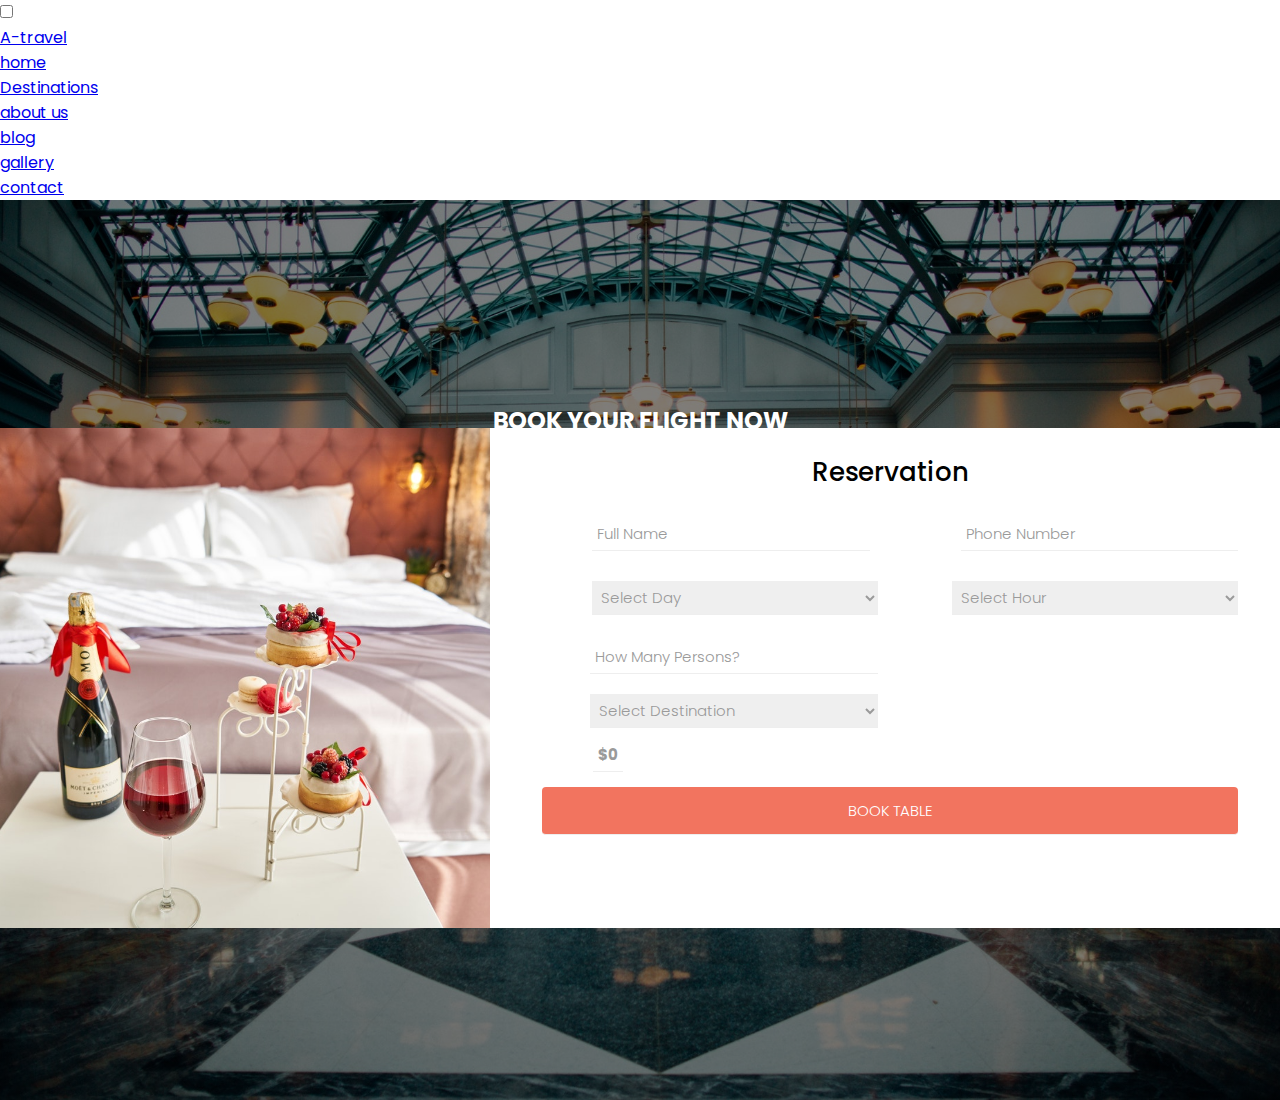
<file: Form/index.html>
<!DOCTYPE html>
<html>
    <head>
        <meta charset="utf-8">
        <meta http-equiv="X-UA-Compatible" content="IE=edge">
        <title>Reservation Form</title>
        <meta name="viewport" content="width=device-width, initial-scale=1">
        <link rel="stylesheet" href="main.css">
        <link rel="stylesheet" href="C:\Users\DIDI\Desktop\projet\style.css">

    </head>
    <nav class="nav-bar" id="navbar">
        <input type="checkbox" id="bars">
        <div class="content">
            <div class="site-logo">
                <a href="C:\Users\DIDI\Desktop\projet\index.html" class="logo-link">A-travel</a>
            </div>
    
            <ul class="navigation">
                <li class="link"><a href="C:\Users\DIDI\Desktop\projet\index.html">home</a></li>
                <li class="link"><a href="C:\Users\DIDI\Desktop\projet\home.html">Destinations</a></li>
                <li class="link"><a href="#about">about us</a></li>
                 <li class="link"><a href="#blog">blog</a></li>
                <li class="link"><a href="#gallery">gallery</a></li>
                <li class="link"><a href="C:\Users\DIDI\Desktop\projet\contact.html">contact</a></li>
    
            </ul>
    
            <label for='bars' class="icon-bars"><i class="ri-bar-chart-2-fill"></i></label>
        </div>
    </nav>
    <body>
        
        <section class = "banner">
            <h2>BOOK YOUR FLIGHT NOW</h2>
<div class="card-container">
    <div class="card-img">
    </div>

    <div class="card-content">
        <h3>Reservation</h3>
        <form>
            <div class="form-row">
                <label for="full-name">Full Name:</label>
                <input type="text" id="full-name" placeholder="Full Name">
                <label for="phone-number">Phone Number:</label>
                <input type="text" id="phone-number" placeholder="Phone Number">
            </div>
            <div class="form-row">
                <label for="days">Select Day:</label>
                <select name="days" id="days">
                    <option value="day-select">Select Day</option>
                    <option value="sunday">Sunday</option>
                    <option value="monday">Monday</option>
                    <option value="tuesday">Tuesday</option>
                    <option value="wednesday">Wednesday</option>
                    <option value="thursday">Thursday</option>
                    <option value="friday">Friday</option>
                    <option value="saturday">Saturday</option>
                </select>
                <label for="hours">Select Hour:</label>
                <select name="hours" id="hours">
                    <option value="hour-select">Select Hour</option>
                    <option value="10">10: 00</option>
                    <option value="12">12: 00</option>
                    <option value="14">14: 00</option>
                    <option value="16">16: 00</option>
                    <option value="18">18: 00</option>
                    <option value="20">20: 00</option>
                    <option value="22">22: 00</option>
                </select>
            </div>
        
           
            <div class="form-row">
                <label for="how-many-persons">How Many Persons?</label>
                <input type="number" id="how-many-persons" placeholder="How Many Persons?" min="1">
            </div>
            <div class="add">
                <div class="form-row">
                    <label for="destination">Select Destination:</label>
                    <select name="Destination" id="destination" onchange="updatePrice()">
                        <option value="select-destination">Select Destination</option>
                        <option value="hawaii">Hawaii</option>
                        <option value="indonesia">Indonesia</option>
                        <option value="australia">Australia</option>
                    </select>
                </div>
            </div>
            <div class="form-row">
                <label for="price">Price:</label>
                <span id="price-display">$0</span>
            </div>
            
            <div class="form-row">
                <input type="submit" value="BOOK TABLE">
            </div>
        </form>
    </div>
</div>


                </div>
            </div>
        </section>
        <script>
            function updatePrice() {
                var destinationSelect = document.getElementById("destination");
                var priceDisplay = document.getElementById("price-display");
                var selectedOption = destinationSelect.options[destinationSelect.selectedIndex];
                var personNumber= document.getElementById("how-many-persons");
                
                var price = 0;
                var personNumberint= parseInt(personNumber.value);
                switch (selectedOption.value) {
                    case "hawaii":
                        price = 1000;
                        break;
                    case "indonesia":
                        price = 800;
                        break;
                    case "australia":
                        price = 700;
                        break;
                    default:
                        console.log("Invalid destination:", selectedOption.value);
                }
                var totalPrice= price*personNumberint;
                priceDisplay.textContent =  totalPrice +"DT";
                document.getElementById("how-many-persons").addEventListener("input", updatePrice);

            }

        </script>
        
    </body>
</html>
</file>
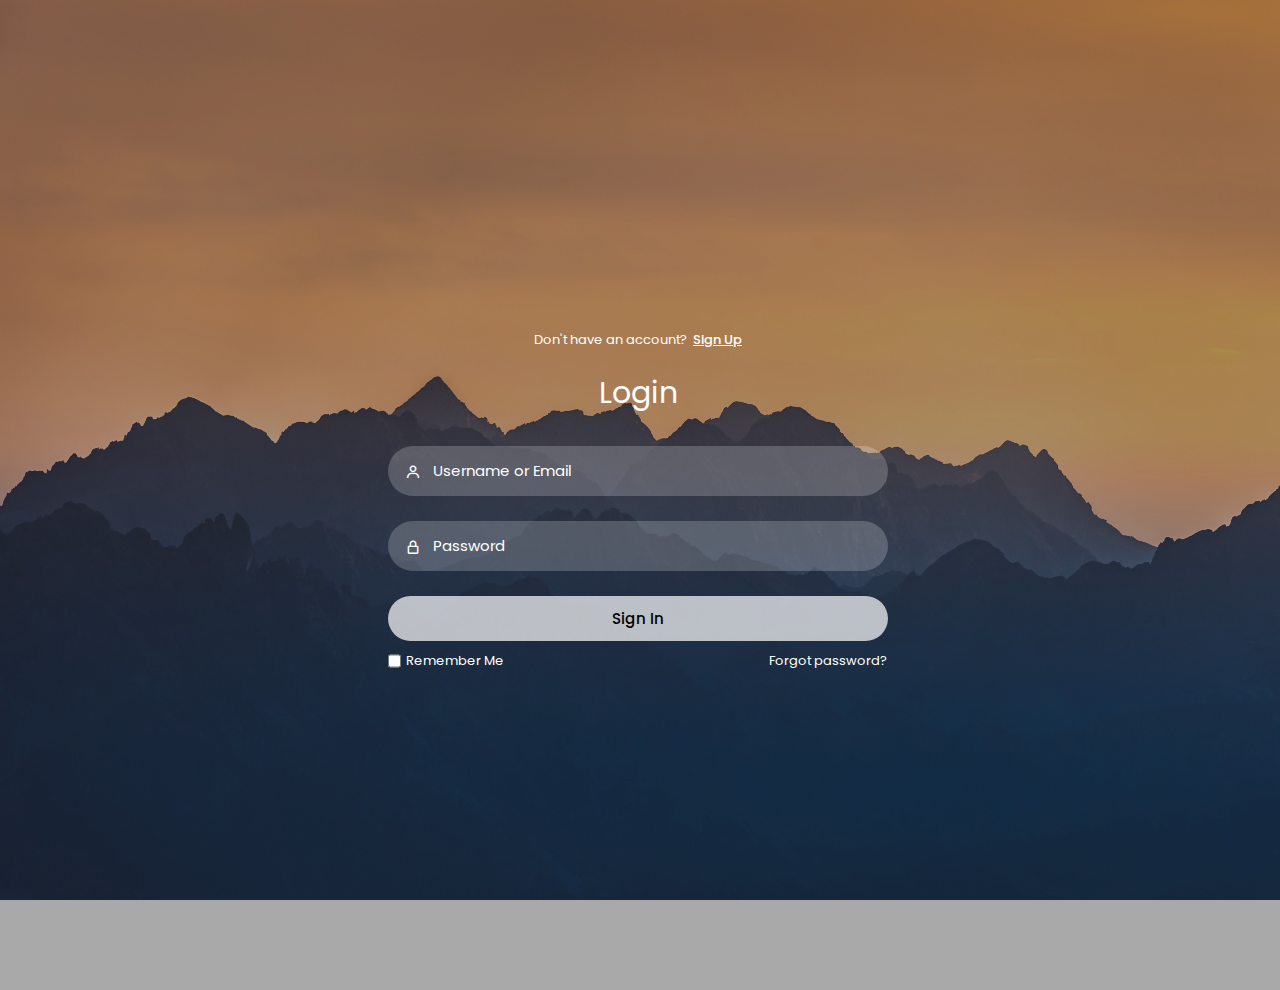
<file: login/index.html>
<!DOCTYPE html>
<html lang="en">
<head>
    <meta charset="UTF-8">
    <meta name="viewport" content="width=device-width, initial-scale=1.0">
    <link href='https://unpkg.com/boxicons@2.1.4/css/boxicons.min.css' rel='stylesheet'>
    <link rel="stylesheet" href="style.css">
    <title>A-travel| Login & Registration</title>
</head>
<body>
 <div class="wrapper">
    <div class="form-box">
        <div class="login-container" id="login">
            <div class="top">
                <span>Don't have an account? <a href="#" onclick="register()">Sign Up</a></span>
                <header>Login</header>
            </div>
            <div class="input-box">
                <input type="text" class="input-field" placeholder="Username or Email">
                <i class="bx bx-user"></i>
            </div>
            <div class="input-box">
                <input type="password" class="input-field" placeholder="Password">
                <i class="bx bx-lock-alt"></i>
            </div>
            <div class="input-box">
                <input type="submit" class="submit" value="Sign In">
            </div>
            <div class="two-col">
                <div class="one">
                    <input type="checkbox" id="login-check">
                    <label for="login-check"> Remember Me</label>
                </div>
                <div class="two">
                    <label><a href="#">Forgot password?</a></label>
                </div>
            </div>
        </div>

        <div class="register-container" id="register">
            <div class="top">
                <span>Have an account? <a href="#" onclick="login()">Login</a></span>
                <header>Sign Up</header>
            </div>
            <div class="two-forms">
                <div class="input-box">
                    <input type="text" class="input-field" placeholder="Firstname">
                    <i class="bx bx-user"></i>
                </div>
                <div class="input-box">
                    <input type="text" class="input-field" placeholder="Lastname">
                    <i class="bx bx-user"></i>
                </div>
            </div>
            <div class="input-box">
                <input type="text" class="input-field" placeholder="Email">
                <i class="bx bx-envelope"></i>
            </div>
            <div class="input-box">
                <input type="password" class="input-field" placeholder="Password">
                <i class="bx bx-lock-alt"></i>
            </div>
            <div class="input-box">
                <input type="submit" class="submit" value="Register">
            </div>
            <div class="two-col">
                <div class="one">
                    <input type="checkbox" id="register-check">
                    <label for="register-check"> Remember Me</label>
                </div>
                <div class="two">
                    <label><a href="#">Terms & conditions</a></label>
                </div>
            </div>
        </div>
    </div>
</div>   


<script>

    var a = document.getElementById("loginBtn");
    var b = document.getElementById("registerBtn");
    var x = document.getElementById("login");
    var y = document.getElementById("register");

    function login() {
        x.style.left = "4px";
        y.style.right = "-520px";
        a.className += " white-btn";
        b.className = "btn";
        x.style.opacity = 1;
        y.style.opacity = 0;
    }

    function register() {
        x.style.left = "-510px";
        y.style.right = "5px";
        a.className = "btn";
        b.className += " white-btn";
        x.style.opacity = 0;
        y.style.opacity = 1;
    }

</script>

</body>
</html>
</file>
<file: Form/main.css>
@import url('https://fonts.googleapis.com/css2?family=Poppins:wght@300;500;700&display=swap');

#price-display {
    display: inline-block;
    font-weight: bold;
    color: #9a9a9a; 
    padding: 5px;
    font-size: 15px;
    border-bottom: 1px solid #eee;
}
*{
    box-sizing: border-box;
    padding: 0;
    margin: 0;
}
body{
    font-family: 'Poppins', sans-serif;
}
.banner{
    min-height: 100vh;
    background: linear-gradient(rgba(0, 0, 0, 0.5), rgba(0, 0, 0, 0.5)), url("banner-img.jpg") center/cover no-repeat;
    display: flex;
    flex-direction: column;
    justify-content: center;
    align-items: center;
    color: #fff;
    padding-bottom: 20px;
}
.card-container{
    display: grid;
    grid-template-columns: 500px 800px;
    height: 500px;
    margin-bottom: -50px;
}
form
{
    height: 500px;
}
.card-img{
    background: url("card-img.jpg") center/cover no-repeat;
}
.banner h2{
    padding-bottom: 40px;
    margin-bottom: -50px;

}
.card-content{
    background: #fff;
    height: 500px;
}
.card-content h3{
    text-align: center;
    color: #000;
    padding: 25px 0 10px 0;
    font-size: 26px;
    font-weight: 500;
}
.form-row{
    display: flex;
    width: 90%;
    margin: 0 auto;
}
form select, form input{
    display: block;
    width: 100%;
    margin: 15px 12px;
    padding: 5px;
    font-size: 15px;
    font-family: 'Poppins', sans-serif;
    outline: none;
    border: none;
    border-bottom: 1px solid #eee;
    font-weight: 300;
}
form input[type = text], form input[type = number], form input::placeholder, select{
    color: #9a9a9a;
}
form input[type = submit]{
    color: #fff;
    background: #f2745f;
    padding: 12px 0;
    border-radius: 4px;
    cursor: pointer;
}
form input[type = submit]:hover{
    opacity: 0.9;
}
#destination
{
    margin-right: 500px;
}
@media(max-width: 992px){
    .card-container{
        grid-template-columns: 100%;
        width: 100vw;
    }
    .card-img{
        height: 330px;
    }
}
#destination,
#how-many-persons {
    display: block;
    width: 40%;
    margin: 10px 0;
    padding: 5px;
    font-size: 15px;
    font-family: 'Poppins', sans-serif;
    outline: none;
    border: none;
    border-bottom: 1px solid #eee;
    font-weight: 300;
    margin-right: 200px;
}
label[for="destination"],
label[for="how-many-persons"] {
    display: inline-block;
    width: 150px; 
    text-align: right;
    margin-right: -100px; 
}
label[for="destination"]
{
    margin-right: -90px;
}
label[for="how-many-persons"]
{
    margin-right: -90px;
}
label[for="price"]
{
    margin-left: 20px;
}
</file>
<file: login/style.css>
@import url('https://fonts.googleapis.com/css2?family=Poppins:wght@400;500;600;700&display=swap');

*{  
    margin: 0;
    padding: 0;
    box-sizing: border-box;
    font-family: 'Poppins', sans-serif;
}
body{
    background: url("images/1.jpg");
    background-size: cover;
    background-repeat: no-repeat;
    background-attachment: fixed;
    overflow: hidden;
}
.wrapper{
    display: flex;
    justify-content: center;
    align-items: center;
    min-height: 110vh;
    background: rgba(39, 39, 39, 0.4);
}

.btn:hover{
    background: rgba(255, 255, 255, 0.3);
}
#registerBtn{
    margin-left: 15px;
}
.btn.white-btn{
    background: rgba(255, 255, 255, 0.7);
}
.btn.btn.white-btn:hover{
    background: rgba(255, 255, 255, 0.5);
}
.nav-menu-btn{
    display: none;
}
.form-box{
    position: relative;
    display: flex;
    align-items: center;
    justify-content: center;
    width: 512px;
    height: 420px;
    overflow: hidden;
    z-index: 2;
}
.login-container{
    position: absolute;
    left: 4px;
    width: 500px;
    display: flex;
    flex-direction: column;
    transition: .5s ease-in-out;
}
.register-container{
    position: absolute;
    right: -520px;
    width: 500px;
    display: flex;
    flex-direction: column;
    transition: .5s ease-in-out;
}
.top span{
    color: #fff;
    font-size: small;
    padding: 10px 0;
    display: flex;
    justify-content: center;
}
.top span a{
    font-weight: 500;
    color: #fff;
    margin-left: 5px;
}
header{
    color: #fff;
    font-size: 30px;
    text-align: center;
    padding: 10px 0 30px 0;
}
.two-forms{
    display: flex;
    gap: 10px;
}
.input-field{
    font-size: 15px;
    background: rgba(255, 255, 255, 0.2);
    color: #fff;
    height: 50px;
    width: 100%;
    padding: 0 10px 0 45px;
    border: none;
    border-radius: 30px;
    outline: none;
    transition: .2s ease;
}
.input-field:hover, .input-field:focus{
    background: rgba(255, 255, 255, 0.25);
}
::-webkit-input-placeholder{
    color: #fff;
}
.input-box i{
    position: relative;
    top: -35px;
    left: 17px;
    color: #fff;
}
.submit{
    font-size: 15px;
    font-weight: 500;
    color: black;
    height: 45px;
    width: 100%;
    border: none;
    border-radius: 30px;
    outline: none;
    background: rgba(255, 255, 255, 0.7);
    cursor: pointer;
    transition: .3s ease-in-out;
}
.submit:hover{
    background: rgba(255, 255, 255, 0.5);
    box-shadow: 1px 5px 7px 1px rgba(0, 0, 0, 0.2);
}
.two-col{
    display: flex;
    justify-content: space-between;
    color: #fff;
    font-size: small;
    margin-top: 10px;
}
.two-col .one{
    display: flex;
    gap: 5px;
}
.two label a{
    text-decoration: none;
    color: #fff;
}
.two label a:hover{
    text-decoration: underline;
}
@media only screen and (max-width: 786px){
    .nav-button{
        display: none;
    }
    .nav-menu.responsive{
        top: 100px;
    }
    .nav-menu{
        position: absolute;
        top: -800px;
        display: flex;
        justify-content: center;
        background: rgba(255, 255, 255, 0.2);
        width: 100%;
        height: 90vh;
        backdrop-filter: blur(20px);
        transition: .3s;
    }
    .nav-menu ul{
        flex-direction: column;
        text-align: center;
    }
    .nav-menu-btn{
        display: block;
    }
    .nav-menu-btn i{
        font-size: 25px;
        color: #fff;
        padding: 10px;
        background: rgba(255, 255, 255, 0.2);
        border-radius: 50%;
        cursor: pointer;
        transition: .3s;
    }
    .nav-menu-btn i:hover{
        background: rgba(255, 255, 255, 0.15);
    }
}
@media only screen and (max-width: 540px) {
    .wrapper{
        min-height: 100vh;
    }
    .form-box{
        width: 100%;
        height: 500px;
    }
    .register-container, .login-container{
        width: 100%;
        padding: 0 20px;
    }
    .register-container .two-forms{
        flex-direction: column;
        gap: 0;
    }
}
</file>
